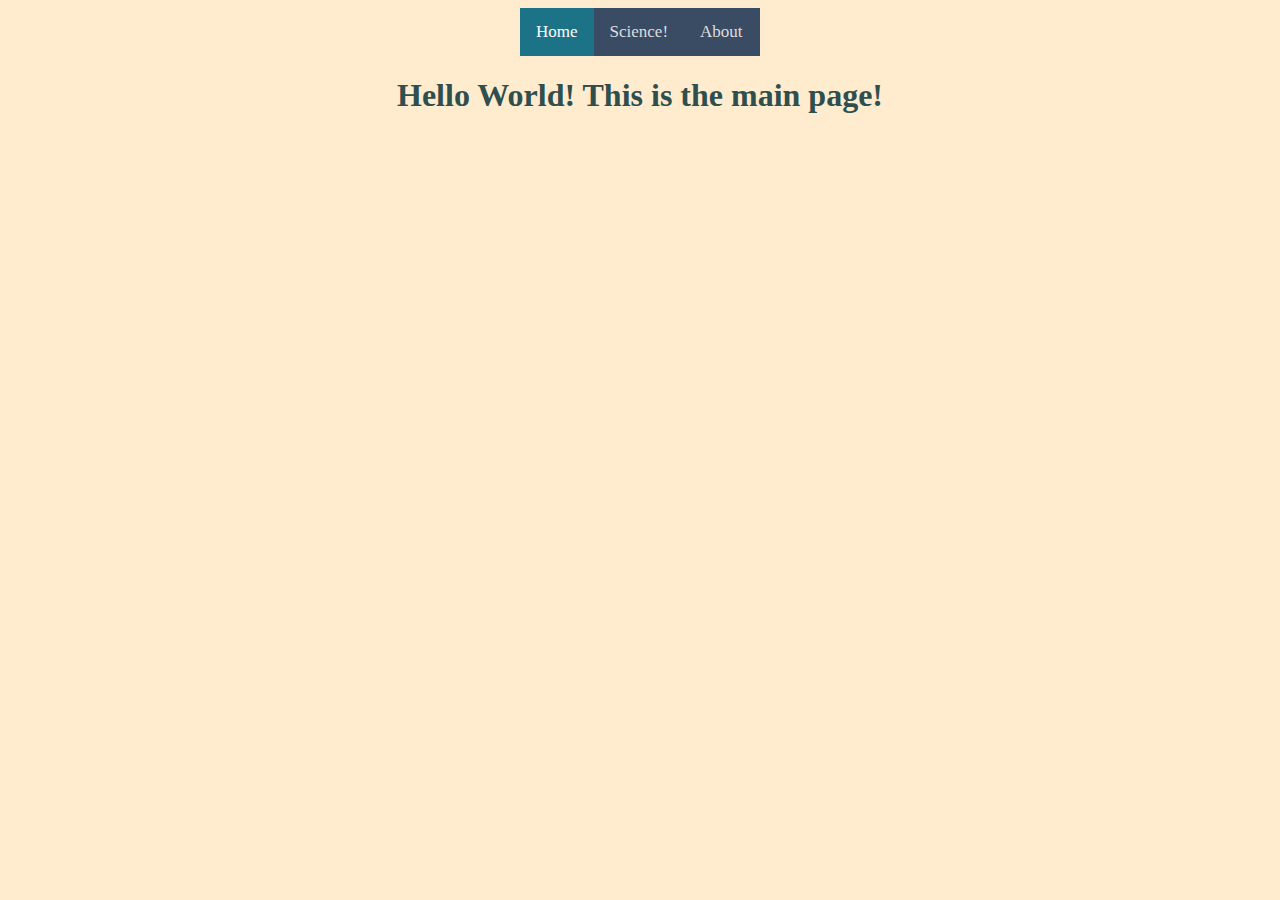
<file: index.html>
<!DOCTYPE html>
<html lang="en">
    <head>
        <link rel="stylesheet" href="style.css">
        <title>Raijin Site!</title>
    </head>
    <body>
        <script src="script.js"></script>

        <div class="topnav">
            <a class="active" href="index.html">Home</a>
            <a href="science.html">Science!</a>
            <a href="about.html">About</a>
            
        </div>

        <h1>Hello World! This is the main page!</h1>
    </body>

</html>
</file>
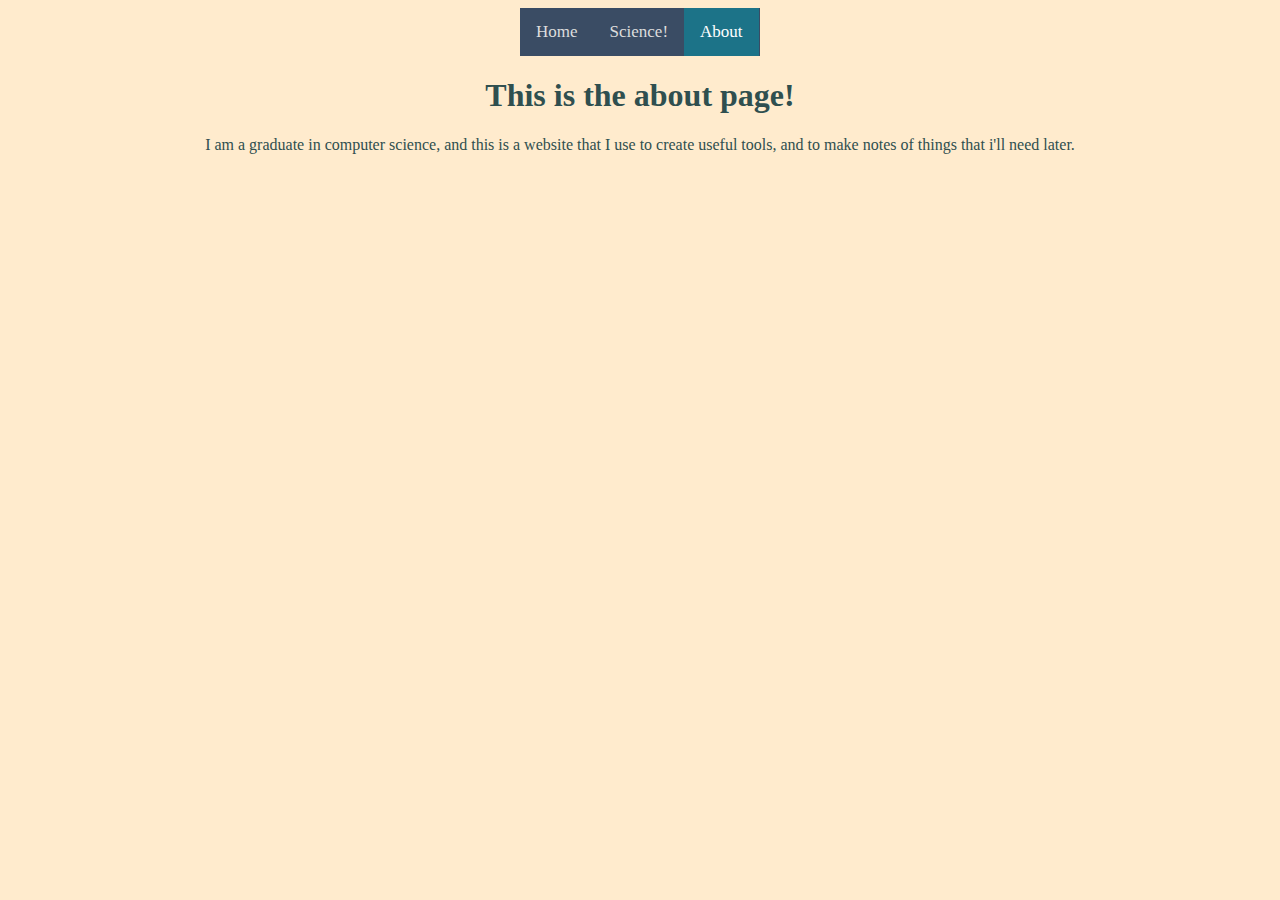
<file: about.html>
<!DOCTYPE html>
<html lang="en">
    <head>
        <link rel="stylesheet" href="style.css">
        <title>Raijin Site!</title>
    </head>
    <body>
        <script src="script.js"></script>

        <div class="topnav">
            <a href="index.html">Home</a>
            <a href="science.html">Science!</a>
            <a class="active" href="about.html">About</a>
        </div>

        <h1>This is the about page!</h1>

        <p>I am a graduate in computer science, and this is a website that I use to create useful tools, and to make notes of things that i'll need later.</p>

    </body>

</html>
</file>
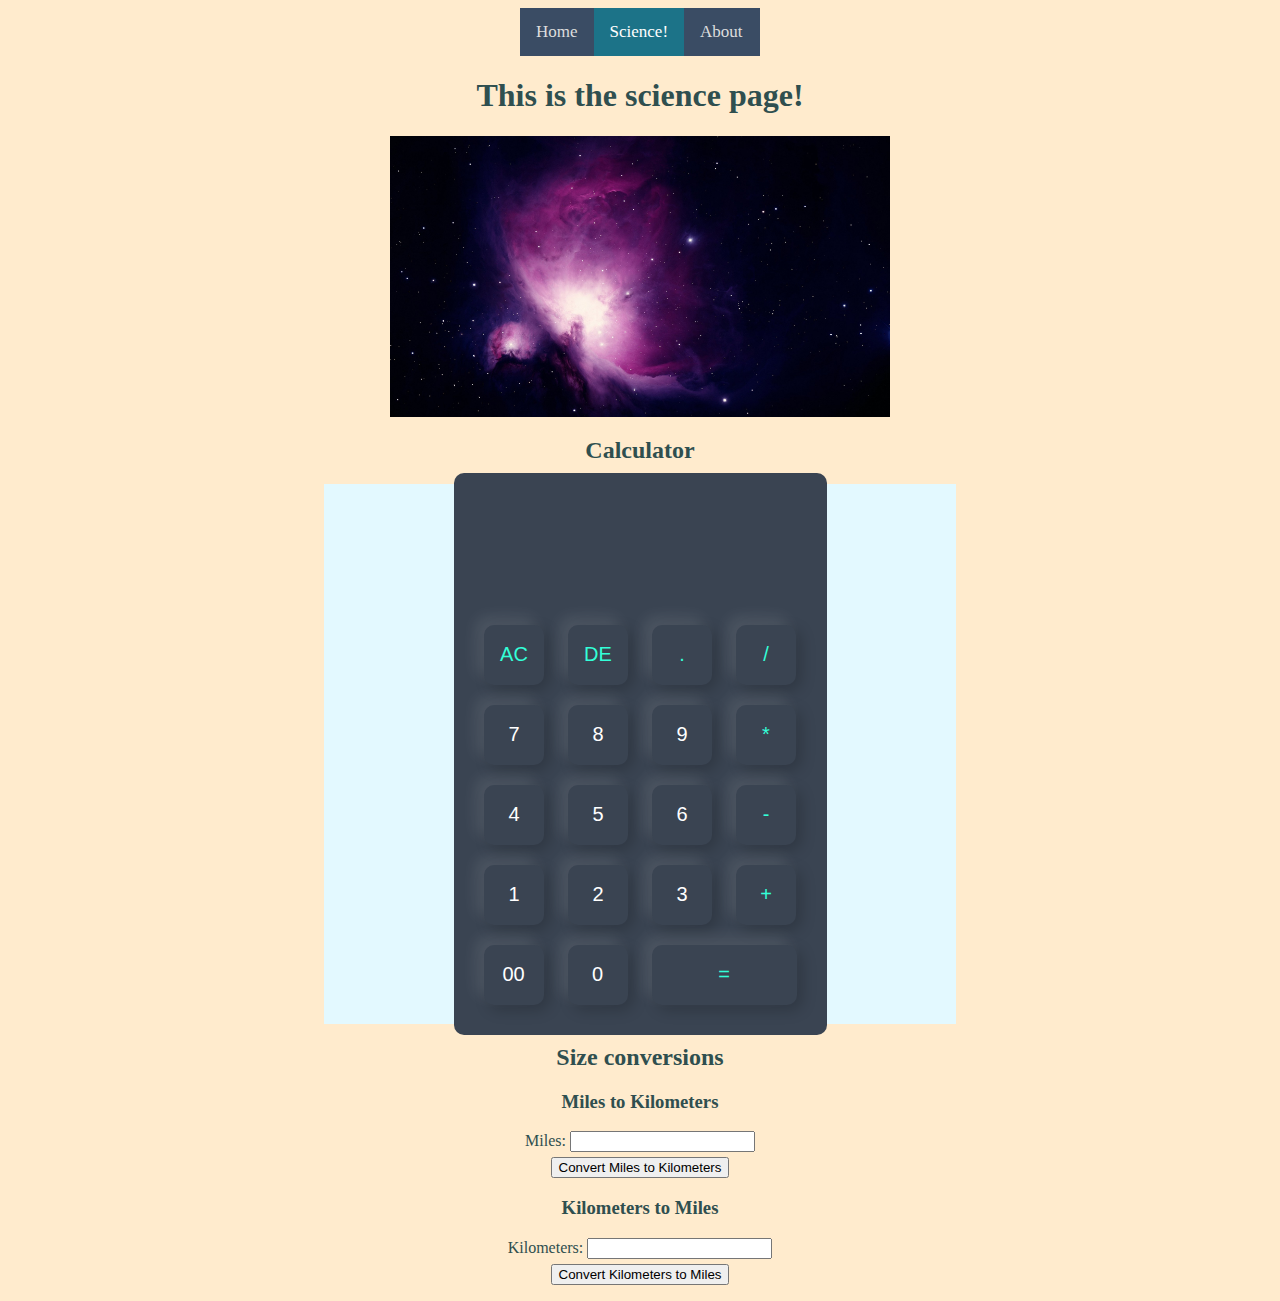
<file: science.html>
<!DOCTYPE html>
<html lang="en">
    <head>
        <link rel="stylesheet" href="style.css">
        <title>Raijin Site!</title>
    </head>
    <body>
        <script src="script.js"></script>

        <div class="topnav">
            <a href="index.html">Home</a>
            <a class="active"  href="science.html">Science!</a>
            <a href="about.html">About</a>
            
        </div>

        <h1>This is the science page!</h1>
        <img src="images/orion-nebula.jpg" alt="orion-nebula" style="width:500px;" class="center">

        <h2>Calculator</h2>

        <div class="calculatorContainer">
            <div class="calculator">
                <form>
                    <div class="calculatorDisplay">
                        <input type="text" name="calculatorDisplay" readonly>
                    </div>
                    <div>
                        <input type="button" value="AC" onclick="calculatorDisplay.value = '' " class="operator">
                        <input type="button" value="DE" onclick="calculatorDisplay.value = calculatorDisplay.value.toString().slice(0,-1)" class="operator">
                        <input type="button" value="." onclick="calculatorDisplay.value += '.' " class="operator">
                        <input type="button" value="/" onclick="calculatorDisplay.value += '/' " class="operator">
                    </div>
                    <div>
                        <input type="button" value="7" onclick="calculatorDisplay.value += '7' ">
                        <input type="button" value="8" onclick="calculatorDisplay.value += '8' ">
                        <input type="button" value="9" onclick="calculatorDisplay.value += '9' ">
                        <input type="button" value="*" onclick="calculatorDisplay.value += '*' " class="operator">
                    </div>
                    <div>
                        <input type="button" value="4" onclick="calculatorDisplay.value += '4' ">
                        <input type="button" value="5" onclick="calculatorDisplay.value += '5' ">
                        <input type="button" value="6" onclick="calculatorDisplay.value += '6' ">
                        <input type="button" value="-" onclick="calculatorDisplay.value += '-' " class="operator">
                    </div>
                    <div>
                        <input type="button" value="1" onclick="calculatorDisplay.value += '1' ">
                        <input type="button" value="2" onclick="calculatorDisplay.value += '2' ">
                        <input type="button" value="3" onclick="calculatorDisplay.value += '3' ">
                        <input type="button" value="+" onclick="calculatorDisplay.value += '+' " class="operator">
                    </div>
                    <div>
                        <input type="button" value="00" onclick="calculatorDisplay.value += '00' ">
                        <input type="button" value="0" onclick="calculatorDisplay.value += '0' ">
                        <input type="button" value="=" onclick="calculatorDisplay.value = eval(calculatorDisplay.value)" class="equal operator">
                    </div>
                </form>
            </div>
        </div>


        <h2>Size conversions</h2>
        <div>
            <h3>Miles to Kilometers</h3>
            <form>
                <label for="milesToKilometers">Miles:</label>
                <input type="text" id="milesToKilometers" name="milesToKilometers"><br>
            </form>
            <button onclick="milesToKilometers()">Convert Miles to Kilometers</button>
            <p id="mToK"></p>
        </div>

        <div>
            <h3>Kilometers to Miles</h3>
            <form>
                <label for="kilometersToMiles">Kilometers:</label>
                <input type="text" id="kilometersToMiles" name="kilometersToMiles"><br>
            </form>
            <button onclick="kilometersToMiles()">Convert Kilometers to Miles</button>
            <p id="kToM"></p>
        </div>

    </body>

</html>
</file>
<file: style.css>
.topnav{
    background-color: #3A4C64;
    overflow: hidden;
    width: 240px;
    margin: auto;
}

.topnav a {
    float: left;
    color: #dddddd;
    text-align: center;
    padding: 14px 16px;
    text-decoration: none;
    font-size: 17px;
}

.topnav a:hover {
    background-color: #CCD1D9;
    color: black;
}


.topnav a.active{
    background-color: #1C7388;
    color: white;
}

body {
    background-color: blanchedalmond;
}
h1 {
    color:darkslategrey;
    text-align: center;

}

h2 {
    color:darkslategrey;
    text-align: center;

}


h3 {
    color:darkslategrey;
    text-align: center;

}


h4 {
    color:darkslategrey;
    text-align: center;

}


h5 {
    color:darkslategrey;
    text-align: center;

}


h6 {
    color:darkslategrey;
    text-align: center;

}


p {
    color:darkslategrey;
    text-align: center;

}

.center {
    display: block;
    margin-left: auto;
    margin-right: auto;
}


.calculatorContainer {
    width: 50%;
    height: 60vh;
    background: #e3f9ff;
    display: flex;
    align-items: center;
    justify-content: center;
    margin: auto;
}

.calculator {
    background: #3a4452;
    padding: 20px;
    border-radius: 10px;
}

.calculator form input {
    border: 0;
    outline: 0;
    width: 60px;
    height: 60px;
    border-radius: 10px;
    box-shadow: -8px -8px 15px rgba(255, 255, 255, 0.1), 5px 5px 15px rgba(0, 0, 0, 0.2);
    background: transparent;
    font-size: 20px;
    color: #fff;
    cursor: pointer;
    margin: 10px;
}

form .calculatorDisplay {
    display: flex;
    justify-content: flex-end;
    margin: 20px 0;

}

form .calculatorDisplay input {
    text-align: right;
    flex: 1;
    font-size: 45px;
    box-shadow: none;
}

form input.equal {
    width: 145px;
}

form input.operator {
    color: #33ffd8;
}

form {
    color:darkslategrey;
    text-align: center;

}

button{
    margin: 5px auto;
    text-align: center;
    display: block;
}
</file>
